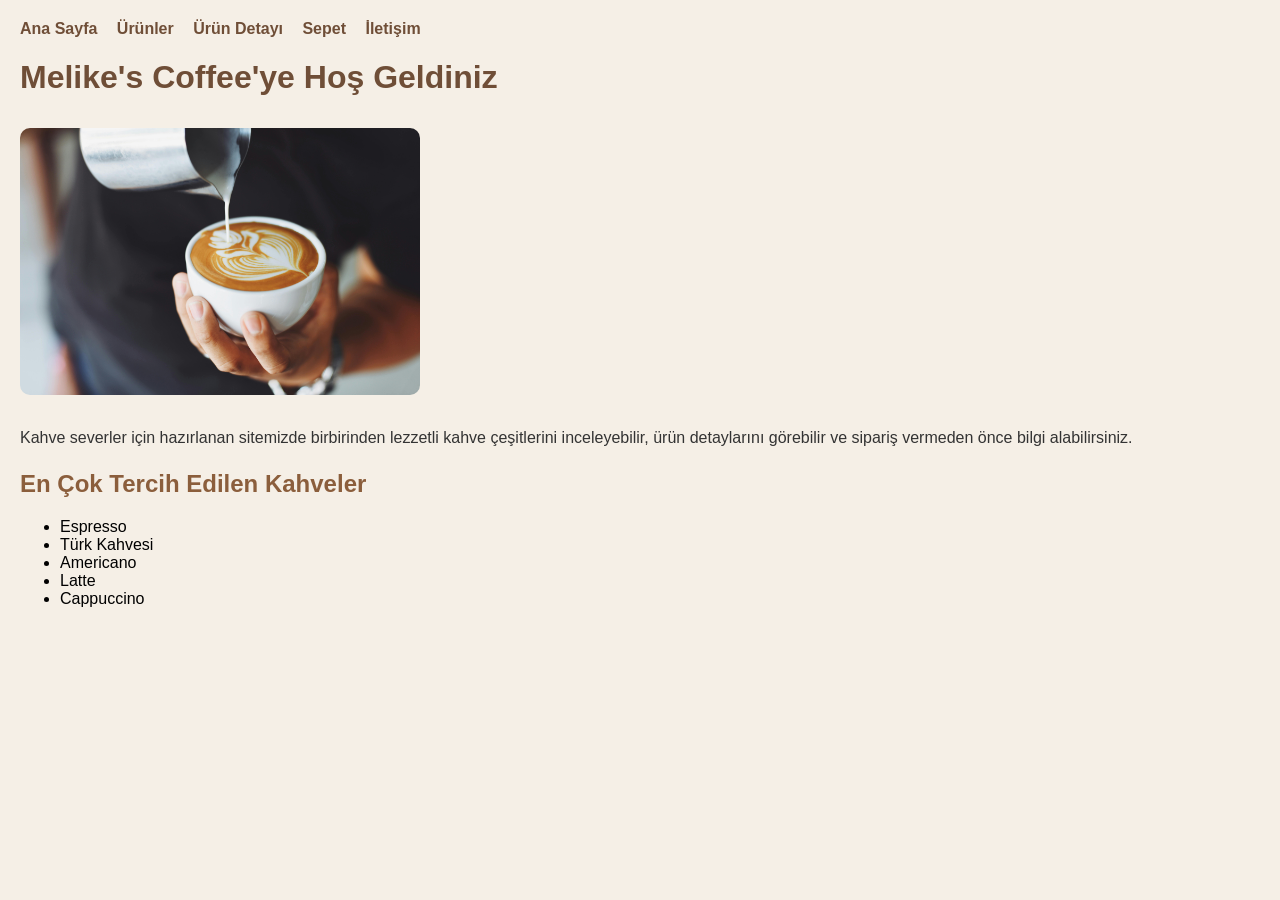
<file: index.html>
<!DOCTYPE html>
<html lang="tr">
<head>
<meta charset="UTF-8">
<meta name="viewport" content="width=device-width, initial-scale=1.0">
<title>Melike's Coffee</title>

<link rel="stylesheet" href="styles/style.css">
</head>

<body>

<div class="navbar">
<a href="index.html">Ana Sayfa</a>
<a href="urunler.html">Ürünler</a>
<a href="detay.html">Ürün Detayı</a>
<a href="sepet.html">Sepet</a>
<a href="iletisim.html">İletişim</a>
</div>

<h1>Melike's Coffee'ye Hoş Geldiniz</h1>

<img src="resimler/kahve.jpg" width="400">

<p>
Kahve severler için hazırlanan sitemizde birbirinden lezzetli kahve çeşitlerini
inceleyebilir, ürün detaylarını görebilir ve sipariş vermeden önce bilgi alabilirsiniz.
</p>

<h2>En Çok Tercih Edilen Kahveler</h2>

<ul>
<li>Espresso</li>
<li>Türk Kahvesi</li>
<li>Americano</li>
<li>Latte</li>
<li>Cappuccino</li>
</ul>

</body>
</html>
</file>
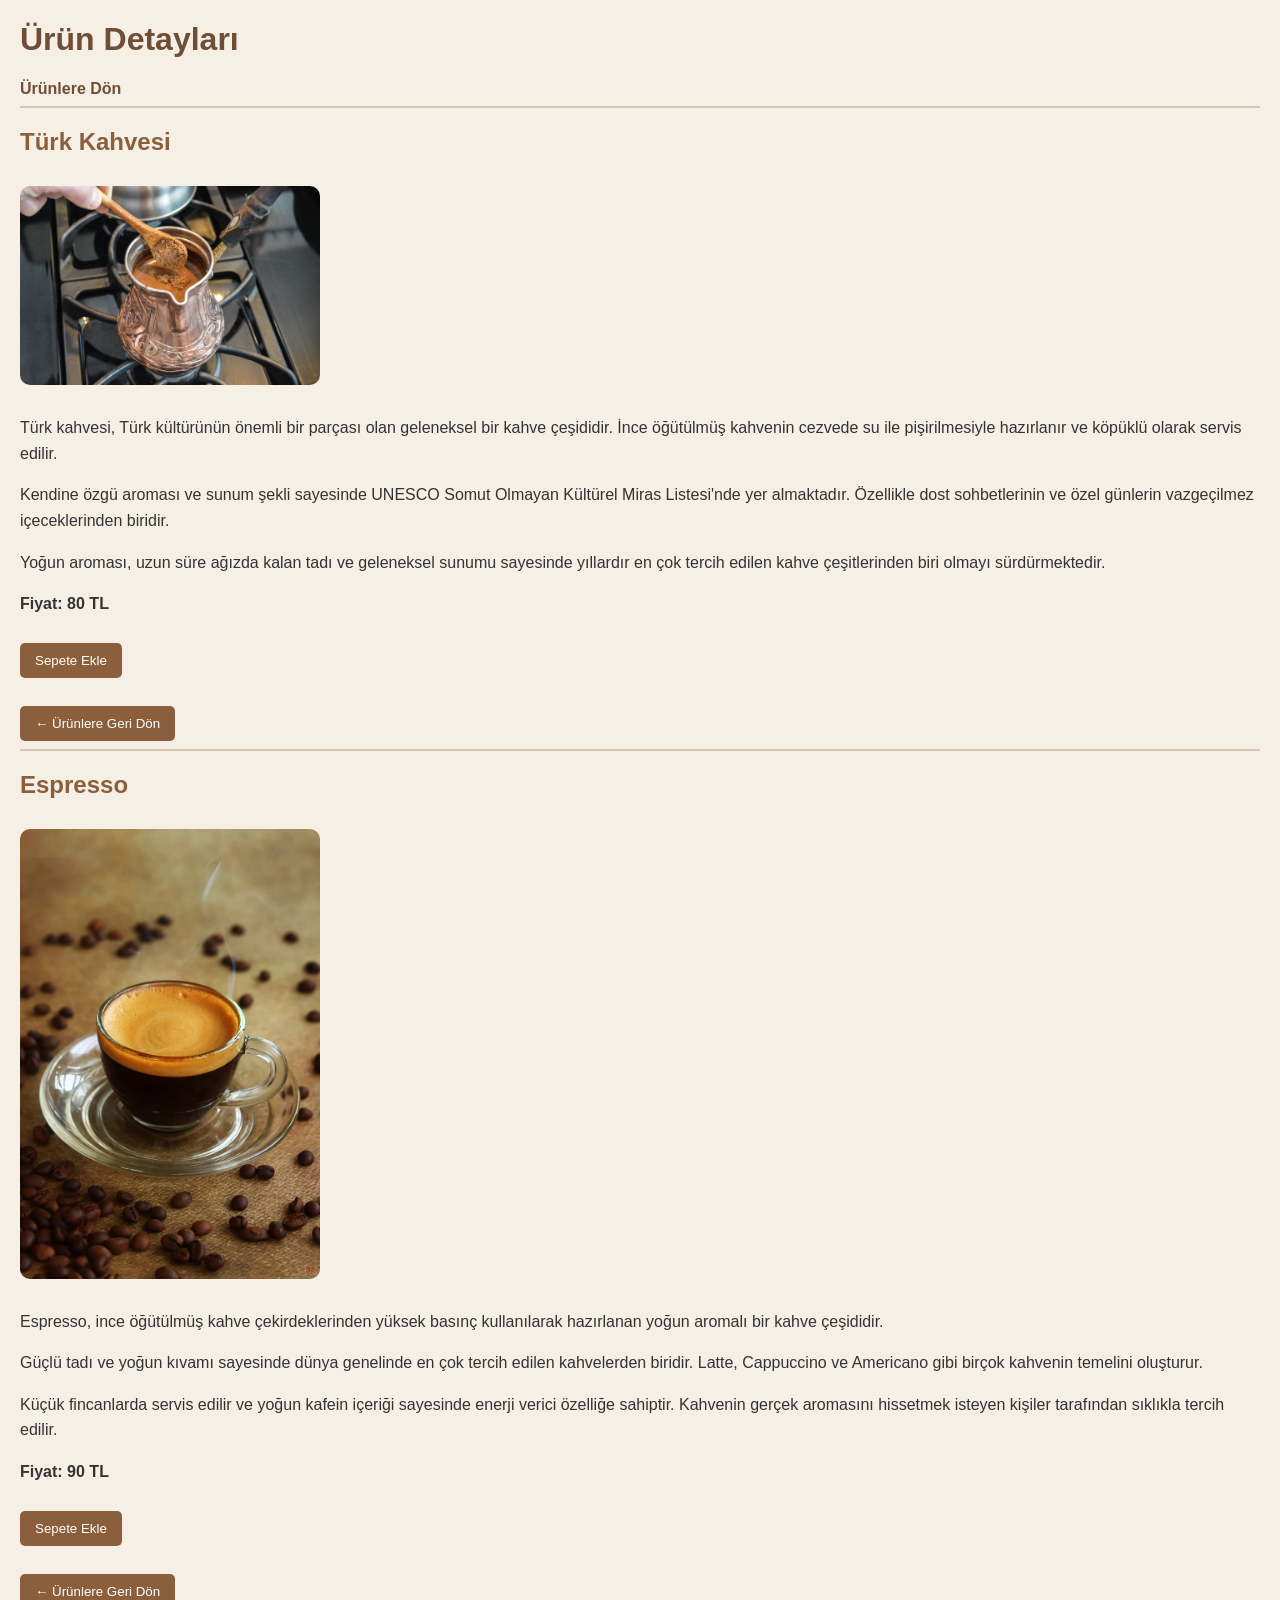
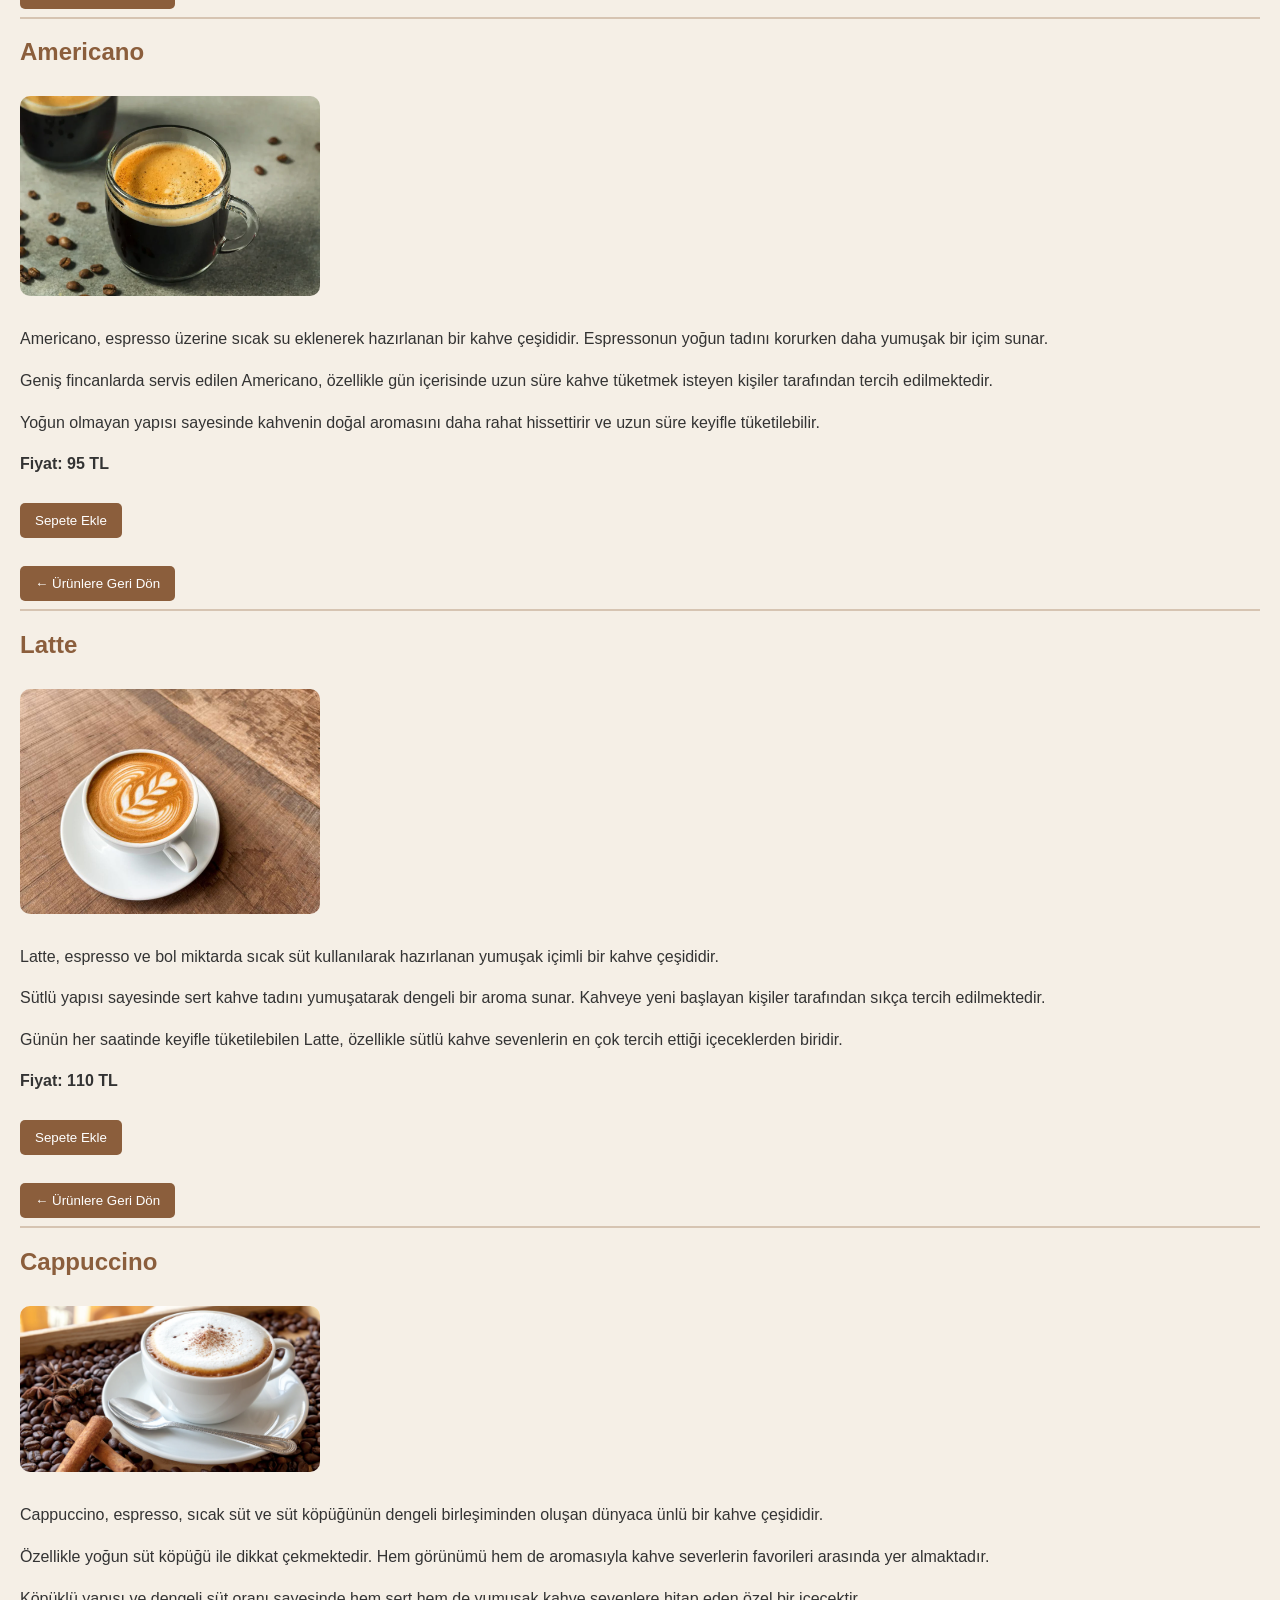
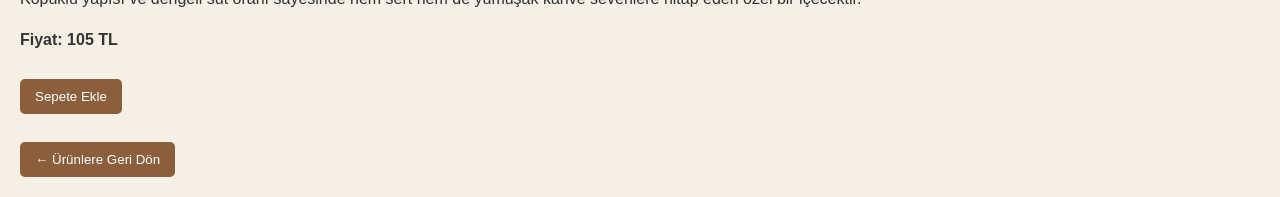
<file: detay.html>
<!DOCTYPE html>
<html lang="tr">

<head>
<meta charset="UTF-8">
<meta name="viewport" content="width=device-width, initial-scale=1.0">

<title>Ürün Detayları</title>

<link rel="stylesheet" href="styles/style.css">

</head>

<body>

<h1>Ürün Detayları</h1>

<a href="urunler.html">Ürünlere Dön</a>

<hr>

<div id="turkkahvesi">

<h2>Türk Kahvesi</h2>

<img src="resimler/kahve6.jpg" width="300">

<p>
Türk kahvesi, Türk kültürünün önemli bir parçası olan geleneksel bir kahve çeşididir.
İnce öğütülmüş kahvenin cezvede su ile pişirilmesiyle hazırlanır ve köpüklü olarak servis edilir.
</p>

<p>
Kendine özgü aroması ve sunum şekli sayesinde UNESCO Somut Olmayan Kültürel Miras
Listesi'nde yer almaktadır. Özellikle dost sohbetlerinin ve özel günlerin vazgeçilmez
içeceklerinden biridir.
</p>

<p>
Yoğun aroması, uzun süre ağızda kalan tadı ve geleneksel sunumu sayesinde yıllardır
en çok tercih edilen kahve çeşitlerinden biri olmayı sürdürmektedir.
</p>

<p><b>Fiyat: 80 TL</b></p>

<button class="sepetBtn" data-urun="Türk Kahvesi">
Sepete Ekle
</button>

<br><br>

<a href="urunler.html">
<button>← Ürünlere Geri Dön</button>
</a>

</div>

<hr>

<div id="espresso">

<h2>Espresso</h2>

<img src="resimler/kahve2.jpg" width="300">

<p>
Espresso, ince öğütülmüş kahve çekirdeklerinden yüksek basınç kullanılarak hazırlanan
yoğun aromalı bir kahve çeşididir.
</p>

<p>
Güçlü tadı ve yoğun kıvamı sayesinde dünya genelinde en çok tercih edilen kahvelerden
biridir. Latte, Cappuccino ve Americano gibi birçok kahvenin temelini oluşturur.
</p>

<p>
Küçük fincanlarda servis edilir ve yoğun kafein içeriği sayesinde enerji verici özelliğe
sahiptir. Kahvenin gerçek aromasını hissetmek isteyen kişiler tarafından sıklıkla tercih edilir.
</p>

<p><b>Fiyat: 90 TL</b></p>

<button class="sepetBtn" data-urun="Espresso">
Sepete Ekle
</button>

<br><br>

<a href="urunler.html">
<button>← Ürünlere Geri Dön</button>
</a>

</div>

<hr>

<div id="americano">

<h2>Americano</h2>

<img src="resimler/kahve5.jpg" width="300">

<p>
Americano, espresso üzerine sıcak su eklenerek hazırlanan bir kahve çeşididir.
Espressonun yoğun tadını korurken daha yumuşak bir içim sunar.
</p>

<p>
Geniş fincanlarda servis edilen Americano, özellikle gün içerisinde uzun süre kahve
tüketmek isteyen kişiler tarafından tercih edilmektedir.
</p>

<p>
Yoğun olmayan yapısı sayesinde kahvenin doğal aromasını daha rahat hissettirir ve
uzun süre keyifle tüketilebilir.
</p>

<p><b>Fiyat: 95 TL</b></p>

<button class="sepetBtn" data-urun="Americano">
Sepete Ekle
</button>

<br><br>

<a href="urunler.html">
<button>← Ürünlere Geri Dön</button>
</a>

</div>

<hr>

<div id="latte">

<h2>Latte</h2>

<img src="resimler/kahve3.jpg" width="300">

<p>
Latte, espresso ve bol miktarda sıcak süt kullanılarak hazırlanan yumuşak içimli bir
kahve çeşididir.
</p>

<p>
Sütlü yapısı sayesinde sert kahve tadını yumuşatarak dengeli bir aroma sunar.
Kahveye yeni başlayan kişiler tarafından sıkça tercih edilmektedir.
</p>

<p>
Günün her saatinde keyifle tüketilebilen Latte, özellikle sütlü kahve sevenlerin
en çok tercih ettiği içeceklerden biridir.
</p>

<p><b>Fiyat: 110 TL</b></p>

<button class="sepetBtn" data-urun="Latte">
Sepete Ekle
</button>

<br><br>

<a href="urunler.html">
<button>← Ürünlere Geri Dön</button>
</a>

</div>

<hr>

<div id="cappuccino">

<h2>Cappuccino</h2>

<img src="resimler/kahve4.jpg" width="300">

<p>
Cappuccino, espresso, sıcak süt ve süt köpüğünün dengeli birleşiminden oluşan
dünyaca ünlü bir kahve çeşididir.
</p>

<p>
Özellikle yoğun süt köpüğü ile dikkat çekmektedir. Hem görünümü hem de aromasıyla
kahve severlerin favorileri arasında yer almaktadır.
</p>

<p>
Köpüklü yapısı ve dengeli süt oranı sayesinde hem sert hem de yumuşak kahve sevenlere
hitap eden özel bir içecektir.
</p>

<p><b>Fiyat: 105 TL</b></p>

<button class="sepetBtn" data-urun="Cappuccino">
Sepete Ekle
</button>

<br><br>

<a href="urunler.html">
<button>← Ürünlere Geri Dön</button>
</a>

</div>

<script src="scripts/myscript.js"></script>

</body>
</html>
</file>
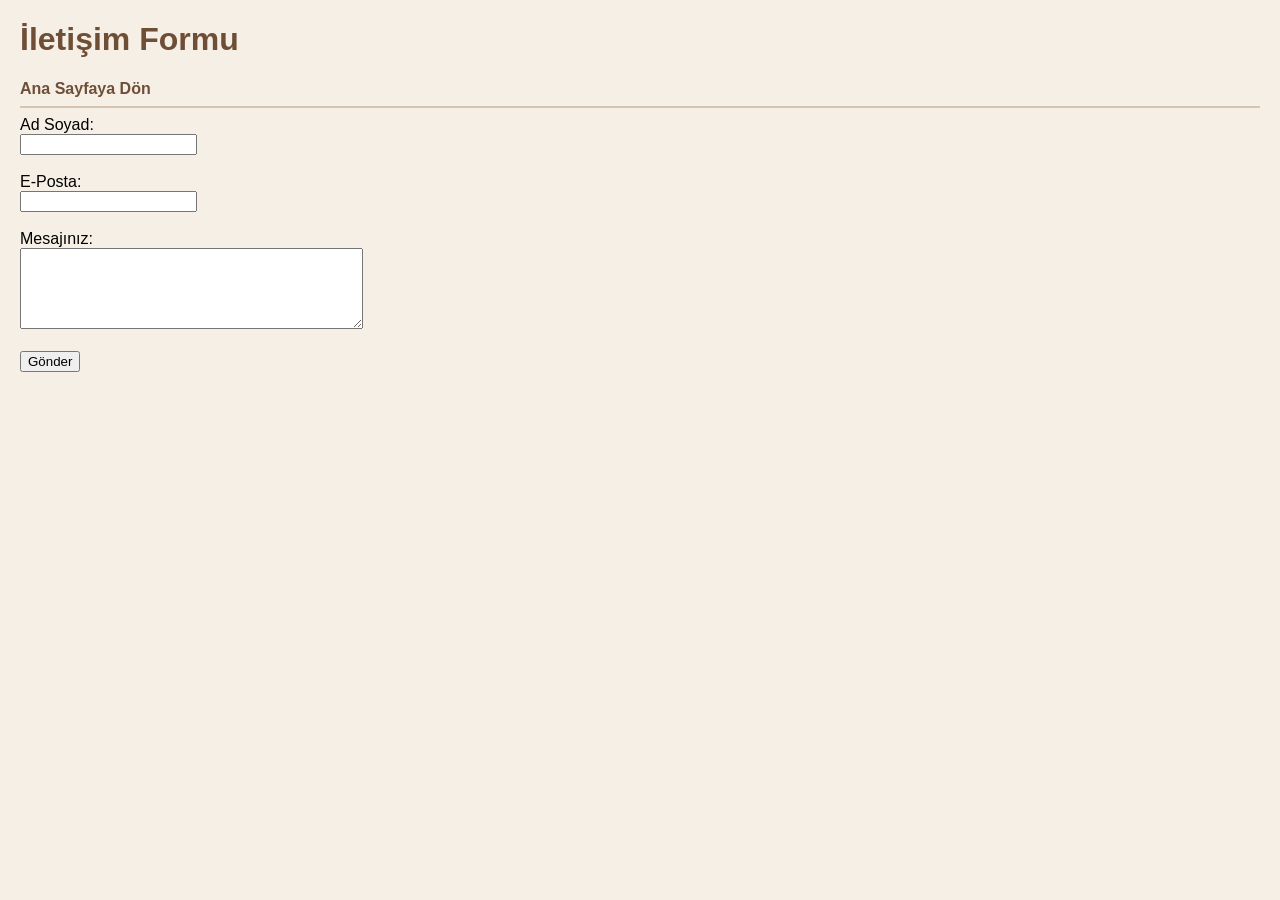
<file: iletisim.html>
<!DOCTYPE html>
<html lang="tr">
<head>
<meta charset="UTF-8">
<title>İletişim</title>

<link rel="stylesheet" href="styles/style.css">

</head>
<body>

<h1>İletişim Formu</h1>

<a href="index.html">Ana Sayfaya Dön</a>

<hr>

<form>

Ad Soyad:<br>
<input type="text">

<br><br>

E-Posta:<br>
<input type="email">

<br><br>

Mesajınız:<br>
<textarea rows="5" cols="40"></textarea>

<br><br>

<input type="submit" value="Gönder">

</form>

</body>
</html>
</file>
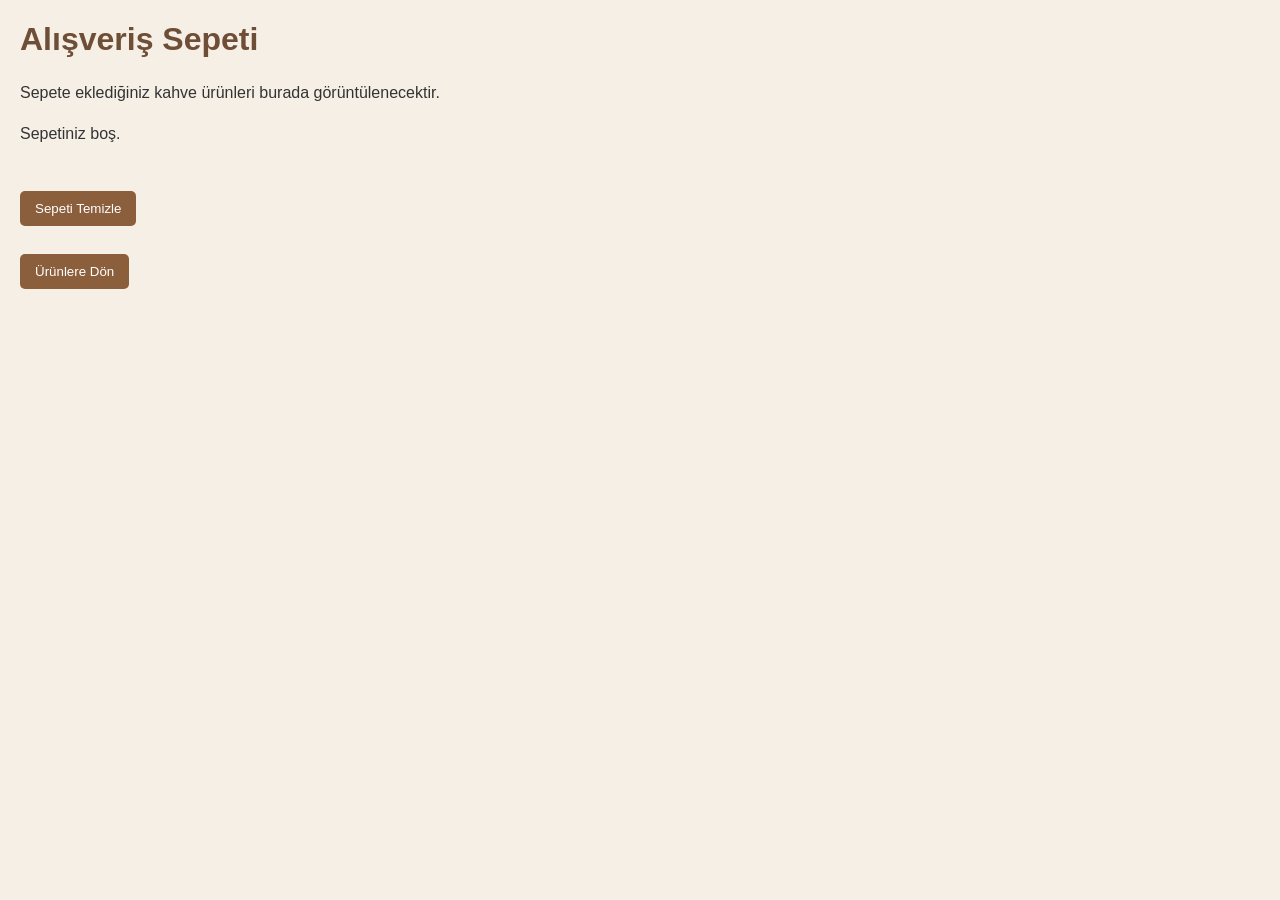
<file: sepet.html>
<!DOCTYPE html>
<html lang="tr">
<head>
    <meta charset="UTF-8">
    <meta name="viewport" content="width=device-width, initial-scale=1.0">
    <title>Sepet</title>

    <link rel="stylesheet" href="styles/style.css">
</head>
<body>

    <h1>Alışveriş Sepeti</h1>

    <p>
        Sepete eklediğiniz kahve ürünleri burada görüntülenecektir.
    </p>

    <div id="sepetAlani"></div>

    <br>

    <button id="temizleBtn">
        Sepeti Temizle
    </button>

    <br><br>

    <a href="urunler.html">
        <button>
            Ürünlere Dön
        </button>
    </a>

    <script src="scripts/myscript.js"></script>

</body>
</html>
</file>
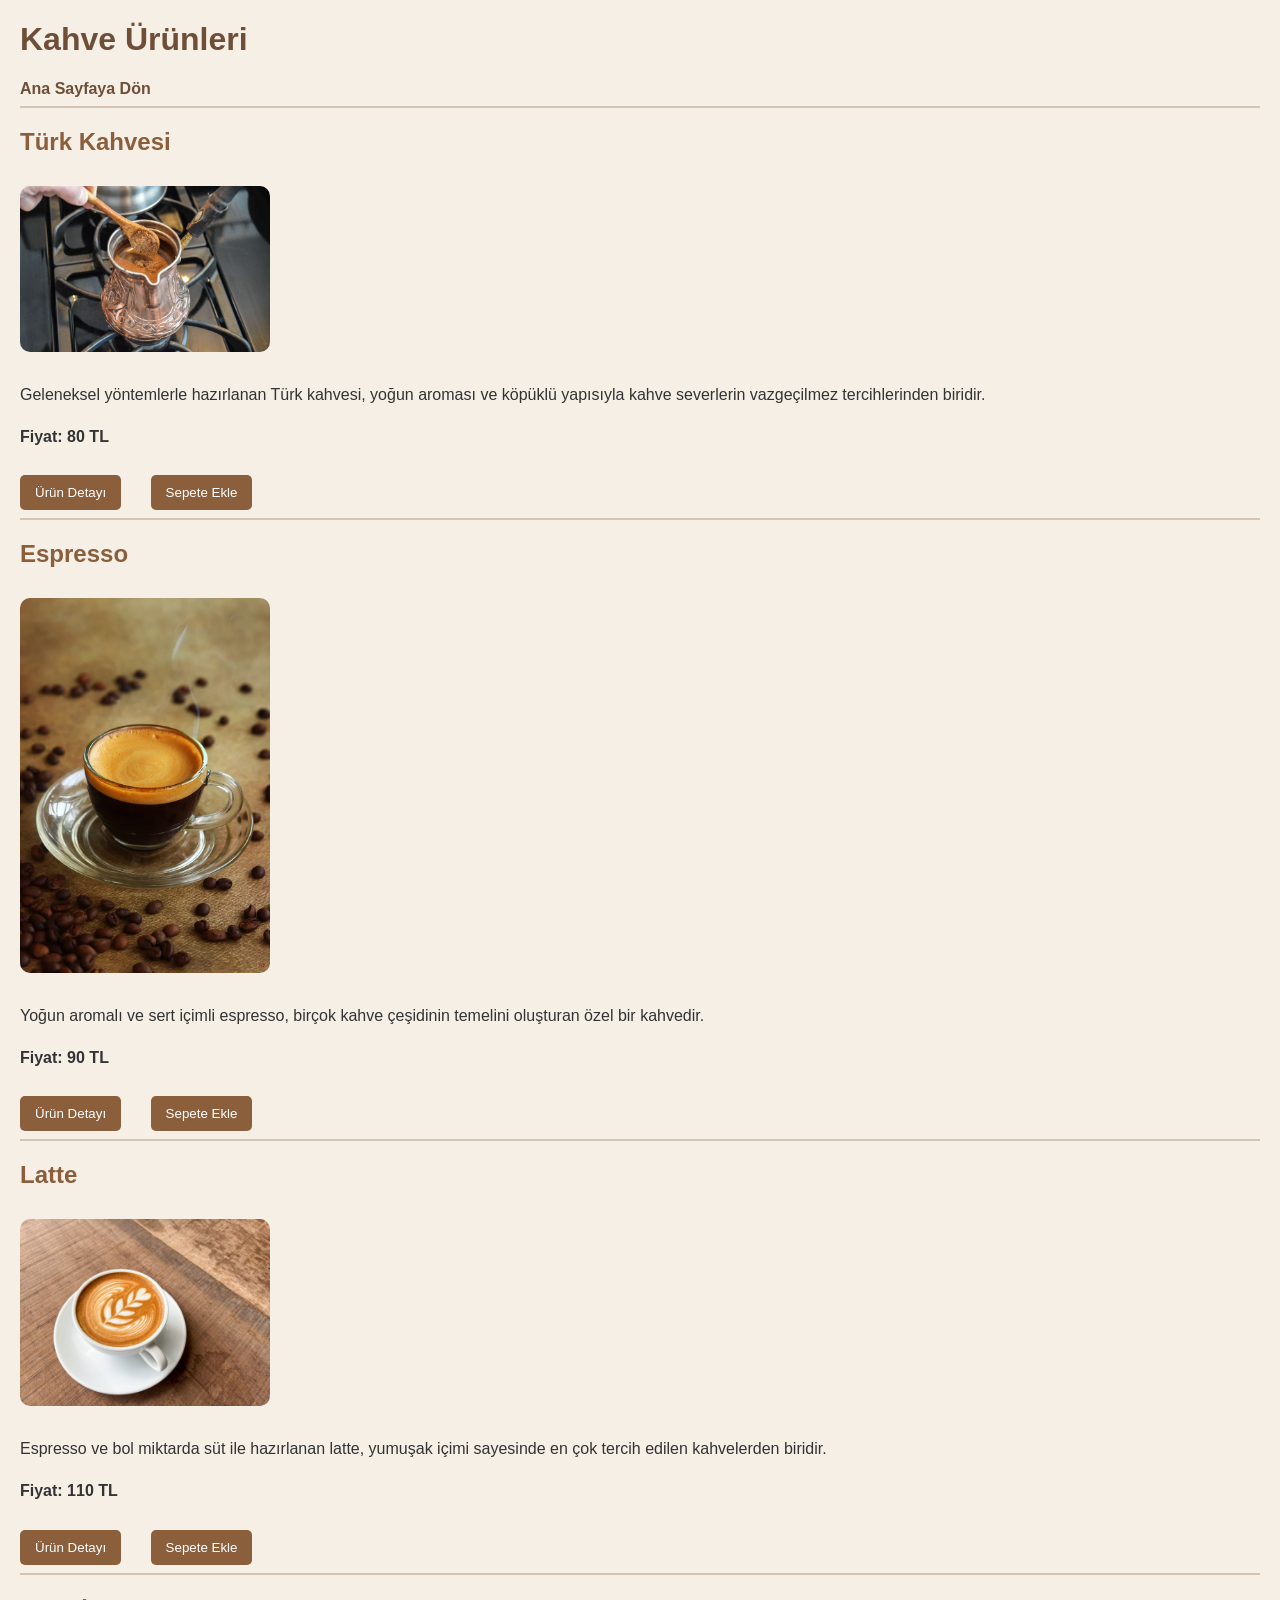
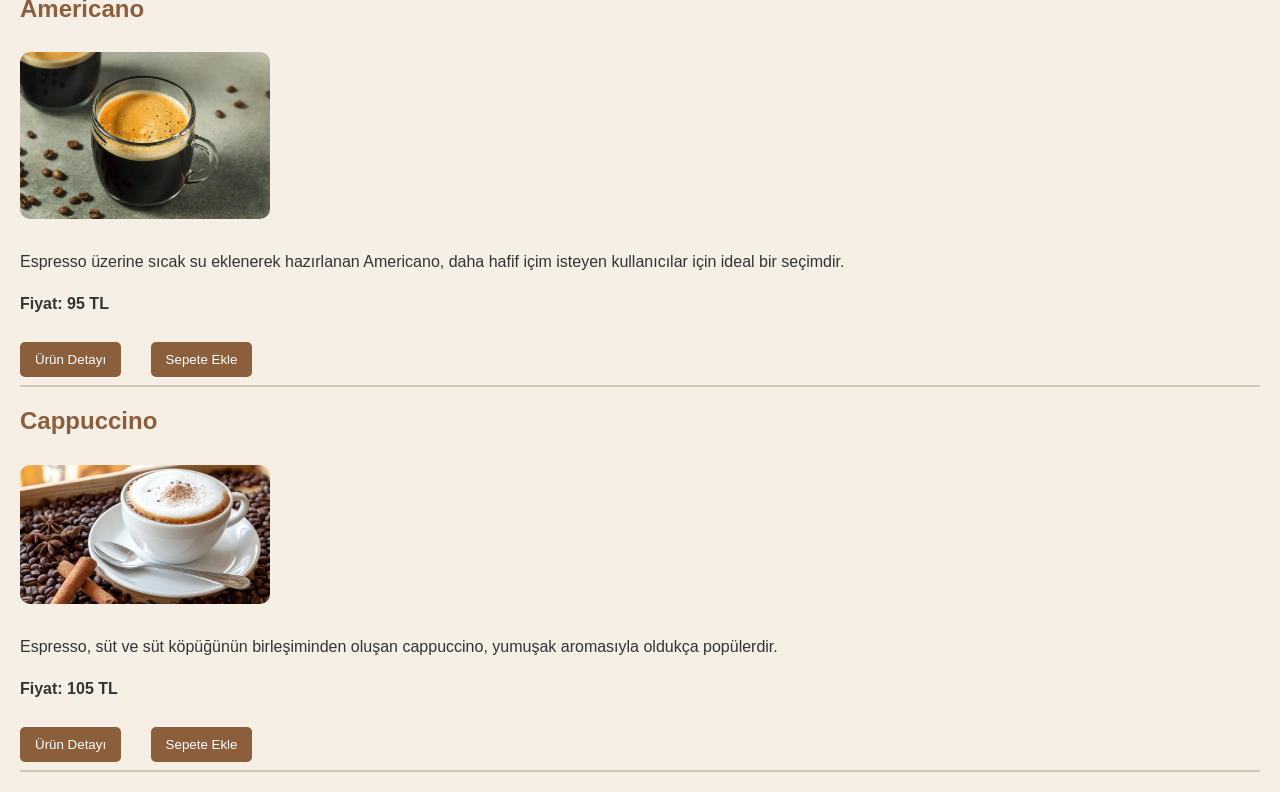
<file: urunler.html>
<!DOCTYPE html>
<html lang="tr">
<head>
    <meta charset="UTF-8">
    <meta name="viewport" content="width=device-width, initial-scale=1.0">
    <title>Ürünler</title>

    <link rel="stylesheet" href="styles/style.css">
</head>
<body>

    <h1>Kahve Ürünleri</h1>

    <a href="index.html">Ana Sayfaya Dön</a>

    <hr>

    <h2>Türk Kahvesi</h2>

    <img src="resimler/kahve6.jpg" width="250">

    <p>
        Geleneksel yöntemlerle hazırlanan Türk kahvesi, yoğun aroması ve köpüklü yapısıyla
        kahve severlerin vazgeçilmez tercihlerinden biridir.
    </p>

    <p><b>Fiyat: 80 TL</b></p>

    <a href="detay.html#turkkahvesi">
        <button>Ürün Detayı</button>
    </a>

    <button class="sepetBtn" data-urun="Türk Kahvesi">
        Sepete Ekle
    </button>

    <hr>

    <h2>Espresso</h2>

    <img src="resimler/kahve2.jpg" width="250">

    <p>
        Yoğun aromalı ve sert içimli espresso, birçok kahve çeşidinin temelini oluşturan
        özel bir kahvedir.
    </p>

    <p><b>Fiyat: 90 TL</b></p>

    <a href="detay.html#espresso">
        <button>Ürün Detayı</button>
    </a>

    <button class="sepetBtn" data-urun="Espresso">
        Sepete Ekle
    </button>

    <hr>

    <h2>Latte</h2>

    <img src="resimler/kahve3.jpg" width="250">

    <p>
        Espresso ve bol miktarda süt ile hazırlanan latte, yumuşak içimi sayesinde
        en çok tercih edilen kahvelerden biridir.
    </p>

    <p><b>Fiyat: 110 TL</b></p>

    <a href="detay.html#latte">
        <button>Ürün Detayı</button>
    </a>

    <button class="sepetBtn" data-urun="Latte">
        Sepete Ekle
    </button>

    <hr>

    <h2>Americano</h2>

    <img src="resimler/kahve5.jpg" width="250">

    <p>
        Espresso üzerine sıcak su eklenerek hazırlanan Americano, daha hafif içim isteyen
        kullanıcılar için ideal bir seçimdir.
    </p>

    <p><b>Fiyat: 95 TL</b></p>

    <a href="detay.html#americano">
        <button>Ürün Detayı</button>
    </a>

    <button class="sepetBtn" data-urun="Americano">
        Sepete Ekle
    </button>

    <hr>

    <h2>Cappuccino</h2>

    <img src="resimler/kahve4.jpg" width="250">

    <p>
        Espresso, süt ve süt köpüğünün birleşiminden oluşan cappuccino,
        yumuşak aromasıyla oldukça popülerdir.
    </p>

    <p><b>Fiyat: 105 TL</b></p>

    <a href="detay.html#cappuccino">
        <button>Ürün Detayı</button>
    </a>

    <button class="sepetBtn" data-urun="Cappuccino">
        Sepete Ekle
    </button>

    <hr>

    <script src="scripts/myscript.js"></script>

</body>
</html>
</file>
<file: styles/style.css>
body{
    background-color: #f5efe6;
    font-family: Arial, sans-serif;
    margin: 20px;
}

h1{
    color: #6f4e37;
}

h2{
    color: #8b5e3c;
}

p{
    color: #333333;
    line-height: 1.6;
}

a{
    text-decoration: none;
    color: #6f4e37;
    margin-right: 15px;
    font-weight: bold;
}

a:hover{
    color: #a0522d;
}

img{
    border-radius: 10px;
    margin-top: 10px;
    margin-bottom: 10px;
}

button{
    background-color: #8b5e3c;
    color: white;
    border: none;
    padding: 10px 15px;
    margin-top: 10px;
    margin-right: 10px;
    border-radius: 5px;
    cursor: pointer;
}

button:hover{
    background-color: #6f4e37;
}

.menu{
    margin-bottom: 20px;
}

.urun{
    background-color: white;
    padding: 15px;
    margin-bottom: 20px;
    border-radius: 10px;
}

hr{
    border: 1px solid #d6c4b2;
}

table{
    border-collapse: collapse;
    background-color: white;
}

table, th, td{
    border: 1px solid #6f4e37;
}

th, td{
    padding: 10px;
    text-align: center;
}

.logo{
    width: 60px;
    vertical-align: middle;
}

.baslik{
    display: inline-block;
    vertical-align: middle;
    margin-left: 10px;
}
</file>
